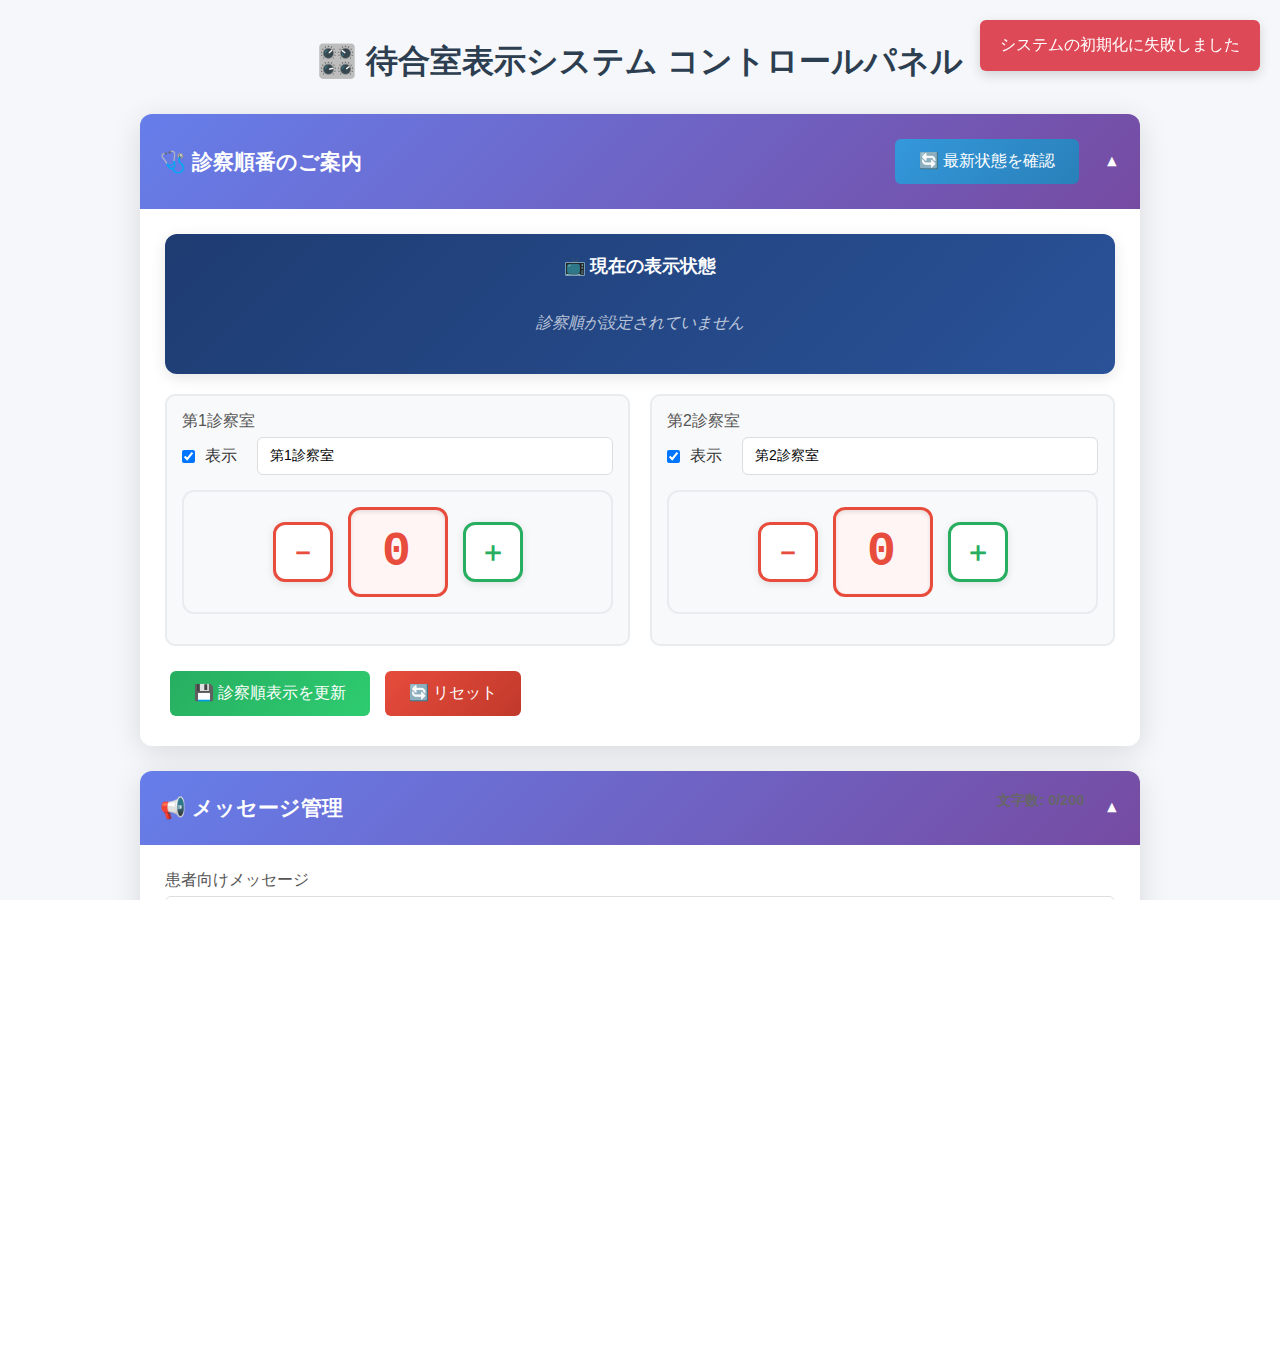
<file: control.html>
<!DOCTYPE html>
<html lang="ja">
<head>
  <meta charset="UTF-8">
  <meta name="viewport" content="width=device-width, initial-scale=1.0">
  <title>待合室システム 操作画面</title>
  <link rel="stylesheet" href="css/style.css">
  <style>
    /* 🔥 新機能専用スタイル - 既存CSSに影響なし */
    .preview-area {
      background: linear-gradient(135deg, #1e3c72 0%, #2a5298 100%);
      border-radius: 12px;
      padding: 20px;
      margin-bottom: 20px;
      color: white;
      box-shadow: 0 4px 15px rgba(0,0,0,0.1);
    }

    .preview-title {
      font-size: 1.1rem;
      font-weight: bold;
      margin-bottom: 15px;
      text-align: center;
      color: #fff;
    }

    .preview-rooms {
      display: grid;
      grid-template-columns: 1fr 1fr;
      gap: 15px;
      justify-items: center;
    }

    .preview-room {
      background: rgba(255, 255, 255, 0.95);
      color: #000;
      padding: 15px;
      border-radius: 10px;
      text-align: center;
      min-width: 120px;
      border: 3px solid #007bff;
    }

    .preview-room-label {
      font-size: 1rem;
      font-weight: bold;
      margin-bottom: 8px;
      color: #007bff;
    }

    .preview-room-number {
      font-size: 2.5rem;
      font-weight: 900;
      color: #ffff00;
      text-shadow: 2px 2px 4px rgba(0,0,0,0.3);
      font-family: 'Arial Black', monospace;
      -webkit-text-stroke: 1px #000;
    }

    .preview-empty {
      text-align: center;
      color: rgba(255, 255, 255, 0.7);
      font-style: italic;
      padding: 20px;
      grid-column: 1 / -1;
    }

    .change-notification {
      background: #ff9800;
      color: white;
      padding: 10px 15px;
      border-radius: 8px;
      margin-bottom: 15px;
      font-weight: bold;
      text-align: center;
      animation: pulse 2s infinite;
      display: none;
    }

    .change-notification.show {
      display: block;
    }

    .btn.changed {
      background: #ff9800 !important;
      animation: pulse 2s infinite;
    }

    .room-edit-wrapper {
      display: grid;
      grid-template-columns: 1fr 1fr;
      gap: 20px;
      margin-bottom: 20px;
    }

    .room-edit-item {
      background: #f8f9fa;
      border: 2px solid #e9ecef;
      border-radius: 10px;
      padding: 15px;
      transition: border-color 0.3s ease;
    }

    .room-edit-item.changed {
      border-color: #ff9800;
      background: #fff8f0;
    }

    @media (max-width: 768px) {
      .room-edit-wrapper {
        grid-template-columns: 1fr;
      }
      .preview-rooms {
        grid-template-columns: 1fr;
      }
    }
  </style>
</head>
<body class="control-screen">
  <h1>🎛️ 待合室表示システム コントロールパネル</h1>
  
  <!-- 診察順管理カード（重要なので初期状態で開く） -->
  <details class="card" open>
    <summary class="card-header">
      🩺 診察順番のご案内
      <div class="accordion-actions">
        <button class="btn btn-info" onclick="refreshStatus()">🔄 最新状態を確認</button>
        <span class="accordion-icon">▼</span>
      </div>
    </summary>
    <div class="card-content">
      
      <!-- 🔥 新機能: プレビューエリア -->
      <div class="preview-area">
        <div class="preview-title">📺 現在の表示状態</div>
        <div id="previewContent" class="preview-rooms">
          <div class="preview-empty">診察順が設定されていません</div>
        </div>
      </div>

      <!-- 🔥 新機能: 変更通知 -->
      <div id="changeNotification" class="change-notification">
        ⚠️ 未更新の変更があります - 更新ボタンを押してください
      </div>

      <!-- 🔥 改良: 編集エリア -->
      <div class="room-edit-wrapper">
        <!-- 第1診察室 -->
        <div class="room-edit-item" id="room1Edit">
          <div class="form-group">
            <label>第1診察室</label>
            <div style="display: flex; gap: 10px; align-items: center; margin-bottom: 15px;">
              <input type="checkbox" id="room1Visible" style="width: auto;" onchange="detectChanges()">
              <span style="margin-right: 10px;">表示</span>
              <input id="room1Label" 
                     type="text" 
                     placeholder="ラベル" 
                     style="flex: 1;" 
                     value="第1診察室" 
                     onchange="detectChanges()"
                     list="labelHistory1">
              <datalist id="labelHistory1">
                <!-- JavaScriptで動的に候補を追加 -->
              </datalist>
            </div>
            
            <!-- 既存の数字操作UI -->
            <div class="number-control">
              <button class="number-btn number-btn-minus" onclick="changeNumber('room1', -1)">－</button>
              <div class="number-display" id="room1Display">0</div>
              <button class="number-btn number-btn-plus" onclick="changeNumber('room1', +1)">＋</button>
            </div>
            <input id="room1Number" type="hidden" value="0">
          </div>
        </div>
        
        <!-- 第2診察室 -->
        <div class="room-edit-item" id="room2Edit">
          <div class="form-group">
            <label>第2診察室</label>
            <div style="display: flex; gap: 10px; align-items: center; margin-bottom: 15px;">
              <input type="checkbox" id="room2Visible" style="width: auto;" onchange="detectChanges()">
              <span style="margin-right: 10px;">表示</span>
              <input id="room2Label" 
                     type="text" 
                     placeholder="ラベル" 
                     style="flex: 1;" 
                     value="第2診察室" 
                     onchange="detectChanges()"
                     list="labelHistory2">
              <datalist id="labelHistory2">
                <!-- JavaScriptで動的に候補を追加 -->
              </datalist>
            </div>
            
            <!-- 既存の数字操作UI -->
            <div class="number-control">
              <button class="number-btn number-btn-minus" onclick="changeNumber('room2', -1)">－</button>
              <div class="number-display" id="room2Display">0</div>
              <button class="number-btn number-btn-plus" onclick="changeNumber('room2', +1)">＋</button>
            </div>
            <input id="room2Number" type="hidden" value="0">
          </div>
        </div>
      </div>

      <button class="btn btn-success" id="saveButton" onclick="saveStatus()">💾 診察順表示を更新</button>
      <button class="btn btn-danger" onclick="resetStatus()">🔄 リセット</button>
    </div>
  </details>

  <!-- メッセージ管理カード（重要なので初期状態で開く） -->
  <details class="card" open>
    <summary class="card-header">
      📢 メッセージ管理
      <div class="accordion-actions">
        <div class="stats" id="messageStats">文字数: 0/200</div>
        <span class="accordion-icon">▼</span>
      </div>
    </summary>
    <div class="card-content">
      <div class="form-group">
        <label>患者向けメッセージ</label>
        <textarea id="messageText" rows="4" placeholder="患者様向けのお知らせメッセージを入力してください。&#10;改行も可能です。" maxlength="200"></textarea>
        <div style="display: flex; gap: 20px; margin-top: 10px; align-items: center;">
          <label style="display: flex; align-items: center; gap: 5px;">
            <input type="checkbox" id="showMessage">
            メッセージを表示する
          </label>
        </div>
      </div>
      <button class="btn btn-success" onclick="saveMessage()">💾 メッセージを更新</button>
      <button class="btn btn-danger" onclick="clearMessage()">🗑️ メッセージを消去</button>
    </div>
  </details>

  <!-- プレイリスト・コンテンツ管理カード -->
  <details class="card">
    <summary class="card-header">
      🎵 プレイリスト・コンテンツ管理
      <div class="accordion-actions">
        <button class="btn btn-info" onclick="refreshPlaylist()">🔄 更新</button>
        <span class="accordion-icon">▼</span>
      </div>
    </summary>
    <div class="card-content">
      <!-- コンテンツ表示設定 -->
      <div class="form-group" style="background: #f8f9fa; padding: 15px; border-radius: 8px; margin-bottom: 20px;">
        <h4 style="margin: 0 0 15px 0; color: #495057;">🎯 表示設定</h4>
        
        <div style="display: grid; grid-template-columns: 1fr 1fr 1fr; gap: 15px; margin-bottom: 15px;">
          <div>
            <label>待ち時間（秒）</label>
            <input id="waitTime" type="number" min="5" max="120" value="20" style="width: 100%;">
            <small style="color: #666;">次まで</small>
          </div>
          <div>
            <label>表示時間（秒）</label>
            <input id="displayTime" type="number" min="3" max="60" value="8" style="width: 100%;">
            <small style="color: #666;">1つあたり</small>
          </div>
          <div style="display: flex; align-items: center; justify-content: center;">
            <label style="display: flex; align-items: center; gap: 8px; font-weight: 500;">
              <input type="checkbox" id="showTips" style="width: auto; transform: scale(1.3);">
              コンテンツ表示ON
            </label>
          </div>
        </div>
        
        <button class="btn btn-success btn-sm" onclick="saveSettings()">💾 表示設定を保存</button>
      </div>

      <!-- プレイリスト設定 -->
      <div class="form-group">
        <label>プレイリスト設定</label>
        <input id="playlistString" type="text" placeholder="例: A, B, A, C または mental_tips, health_tips">
        <small style="color: #666;">ファイル名または短縮形（A, B, C...）で順序を指定。カンマ区切りで入力してください。</small>
      </div>
      
      <!-- プレイリストプレビュー -->
      <div id="playlistPreview" class="playlist-preview">
        <strong>プレイリストプレビュー:</strong>
        <div id="playlistItems" class="playlist-items">
          プレイリストを入力してください
        </div>
      </div>
      
      <!-- クイック設定 -->
      <div class="quick-settings">
        <label>クイック設定:</label>
        <button class="btn btn-sm" onclick="setQuickPlaylist('A')">A のみ</button>
        <button class="btn btn-sm" onclick="setQuickPlaylist('A, B, A, B')">A-B 交互</button>
        <button class="btn btn-sm" onclick="setQuickPlaylist('A, A, A, B')">A多め-B少し</button>
        <button class="btn btn-sm" onclick="setQuickPlaylist('A, B, C')">全ファイル順番</button>
      </div>
      
      <!-- 利用可能ファイル一覧 -->
      <div class="available-files" style="margin-top: 15px;">
        <strong>利用可能なファイル:</strong>
        <div id="availableFiles" style="font-size: 0.9rem; color: #666;">
          読み込み中...
        </div>
      </div>
      
      <button class="btn btn-success" onclick="savePlaylist()">💾 プレイリストを保存</button>
    </div>
  </details>

  <!-- JavaScript読み込み -->
  <script src="js/common.js"></script>
  <script src="js/text_utils.js"></script>
  <script src="js/control.js"></script>
</body>
</html>
</file>
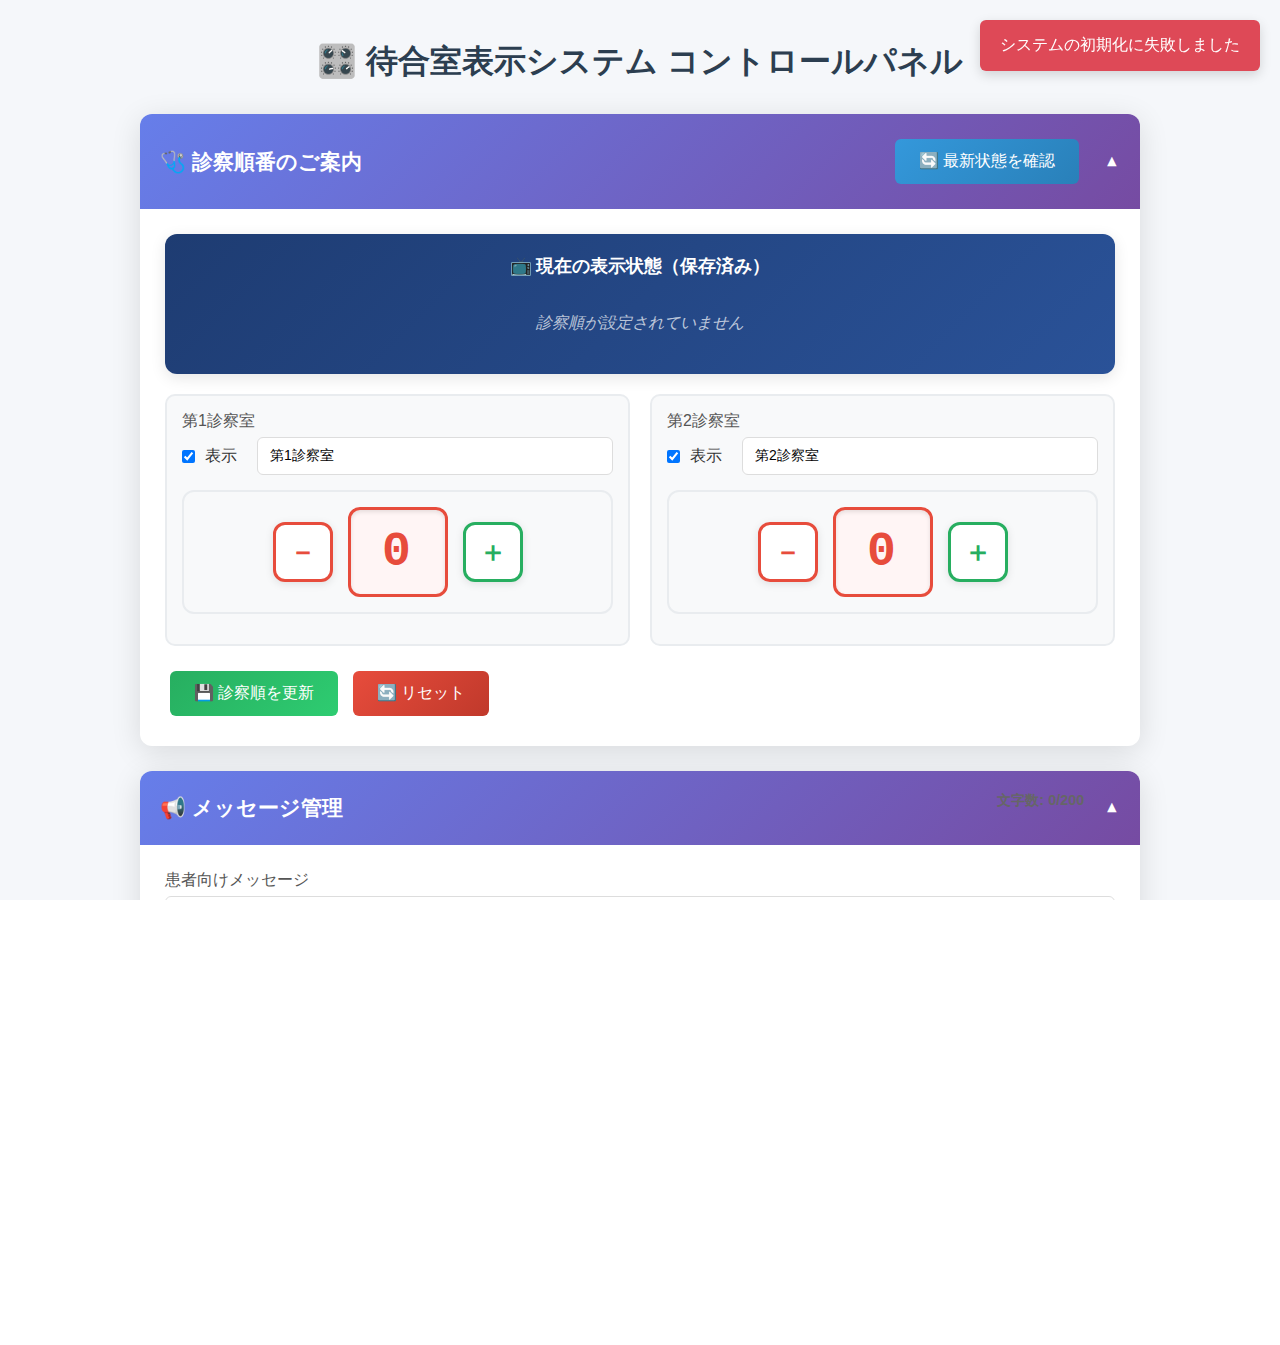
<file: control_html_minimal.html>
<!DOCTYPE html>
<html lang="ja">
<head>
  <meta charset="UTF-8">
  <meta name="viewport" content="width=device-width, initial-scale=1.0">
  <title>待合室システム 操作画面</title>
  <link rel="stylesheet" href="css/style.css">
  <style>
    /* 🔥 新機能専用スタイル - 既存CSSに影響なし */
    .preview-area {
      background: linear-gradient(135deg, #1e3c72 0%, #2a5298 100%);
      border-radius: 12px;
      padding: 20px;
      margin-bottom: 20px;
      color: white;
      box-shadow: 0 4px 15px rgba(0,0,0,0.1);
    }

    .preview-title {
      font-size: 1.1rem;
      font-weight: bold;
      margin-bottom: 15px;
      text-align: center;
      color: #fff;
    }

    .preview-rooms {
      display: grid;
      grid-template-columns: 1fr 1fr;
      gap: 15px;
      justify-items: center;
    }

    .preview-room {
      background: rgba(255, 255, 255, 0.95);
      color: #000;
      padding: 15px;
      border-radius: 10px;
      text-align: center;
      min-width: 120px;
      border: 3px solid #007bff;
    }

    .preview-room-label {
      font-size: 1rem;
      font-weight: bold;
      margin-bottom: 8px;
      color: #007bff;
    }

    .preview-room-number {
      font-size: 2.5rem;
      font-weight: 900;
      color: #ffff00;
      text-shadow: 2px 2px 4px rgba(0,0,0,0.3);
      font-family: 'Arial Black', monospace;
      -webkit-text-stroke: 1px #000;
    }

    .preview-empty {
      text-align: center;
      color: rgba(255, 255, 255, 0.7);
      font-style: italic;
      padding: 20px;
      grid-column: 1 / -1;
    }

    .change-notification {
      background: #ff9800;
      color: white;
      padding: 10px 15px;
      border-radius: 8px;
      margin-bottom: 15px;
      font-weight: bold;
      text-align: center;
      animation: pulse 2s infinite;
      display: none;
    }

    .change-notification.show {
      display: block;
    }

    .btn.changed {
      background: #ff9800 !important;
      animation: pulse 2s infinite;
    }

    .room-edit-wrapper {
      display: grid;
      grid-template-columns: 1fr 1fr;
      gap: 20px;
      margin-bottom: 20px;
    }

    .room-edit-item {
      background: #f8f9fa;
      border: 2px solid #e9ecef;
      border-radius: 10px;
      padding: 15px;
      transition: border-color 0.3s ease;
    }

    .room-edit-item.changed {
      border-color: #ff9800;
      background: #fff8f0;
    }

    @media (max-width: 768px) {
      .room-edit-wrapper {
        grid-template-columns: 1fr;
      }
      .preview-rooms {
        grid-template-columns: 1fr;
      }
    }
  </style>
</head>
<body class="control-screen">
  <h1>🎛️ 待合室表示システム コントロールパネル</h1>
  
  <!-- 診察順管理カード（重要なので初期状態で開く） -->
  <details class="card" open>
    <summary class="card-header">
      🩺 診察順番のご案内
      <div class="accordion-actions">
        <button class="btn btn-info" onclick="refreshStatus()">🔄 最新状態を確認</button>
        <span class="accordion-icon">▼</span>
      </div>
    </summary>
    <div class="card-content">
      
      <!-- 🔥 新機能: プレビューエリア -->
      <div class="preview-area">
        <div class="preview-title">📺 現在の表示状態（保存済み）</div>
        <div id="previewContent" class="preview-rooms">
          <div class="preview-empty">診察順が設定されていません</div>
        </div>
      </div>

      <!-- 🔥 新機能: 変更通知 -->
      <div id="changeNotification" class="change-notification">
        ⚠️ 未保存の変更があります - 保存ボタンを押してください
      </div>

      <!-- 🔥 改良: 編集エリア -->
      <div class="room-edit-wrapper">
        <!-- 第1診察室 -->
        <div class="room-edit-item" id="room1Edit">
          <div class="form-group">
            <label>第1診察室</label>
            <div style="display: flex; gap: 10px; align-items: center; margin-bottom: 15px;">
              <input type="checkbox" id="room1Visible" style="width: auto;" onchange="detectChanges()">
              <span style="margin-right: 10px;">表示</span>
              <input id="room1Label" type="text" placeholder="ラベル" style="flex: 1;" value="第1診察室" onchange="detectChanges()">
            </div>
            
            <!-- 既存の数字操作UI -->
            <div class="number-control">
              <button class="number-btn number-btn-minus" onclick="changeNumber('room1', -1)">－</button>
              <div class="number-display" id="room1Display">0</div>
              <button class="number-btn number-btn-plus" onclick="changeNumber('room1', +1)">＋</button>
            </div>
            <input id="room1Number" type="hidden" value="0">
          </div>
        </div>
        
        <!-- 第2診察室 -->
        <div class="room-edit-item" id="room2Edit">
          <div class="form-group">
            <label>第2診察室</label>
            <div style="display: flex; gap: 10px; align-items: center; margin-bottom: 15px;">
              <input type="checkbox" id="room2Visible" style="width: auto;" onchange="detectChanges()">
              <span style="margin-right: 10px;">表示</span>
              <input id="room2Label" type="text" placeholder="ラベル" style="flex: 1;" value="第2診察室" onchange="detectChanges()">
            </div>
            
            <!-- 既存の数字操作UI -->
            <div class="number-control">
              <button class="number-btn number-btn-minus" onclick="changeNumber('room2', -1)">－</button>
              <div class="number-display" id="room2Display">0</div>
              <button class="number-btn number-btn-plus" onclick="changeNumber('room2', +1)">＋</button>
            </div>
            <input id="room2Number" type="hidden" value="0">
          </div>
        </div>
      </div>

      <button class="btn btn-success" id="saveButton" onclick="saveStatus()">💾 診察順を更新</button>
      <button class="btn btn-danger" onclick="resetStatus()">🔄 リセット</button>
    </div>
  </details>

  <!-- メッセージ管理カード（重要なので初期状態で開く） -->
  <details class="card" open>
    <summary class="card-header">
      📢 メッセージ管理
      <div class="accordion-actions">
        <div class="stats" id="messageStats">文字数: 0/200</div>
        <span class="accordion-icon">▼</span>
      </div>
    </summary>
    <div class="card-content">
      <div class="form-group">
        <label>患者向けメッセージ</label>
        <textarea id="messageText" rows="4" placeholder="患者様向けのお知らせメッセージを入力してください。&#10;改行も可能です。" maxlength="200"></textarea>
        <div style="display: flex; gap: 20px; margin-top: 10px; align-items: center;">
          <label style="display: flex; align-items: center; gap: 5px;">
            <input type="checkbox" id="showMessage">
            メッセージを表示する
          </label>
        </div>
      </div>
      <button class="btn btn-success" onclick="saveMessage()">💾 メッセージを更新</button>
      <button class="btn btn-danger" onclick="clearMessage()">🗑️ メッセージを消去</button>
    </div>
  </details>

  <!-- プレイリスト・コンテンツ管理カード -->
  <details class="card">
    <summary class="card-header">
      🎵 プレイリスト・コンテンツ管理
      <div class="accordion-actions">
        <button class="btn btn-info" onclick="refreshPlaylist()">🔄 更新</button>
        <span class="accordion-icon">▼</span>
      </div>
    </summary>
    <div class="card-content">
      <!-- コンテンツ表示設定 -->
      <div class="form-group" style="background: #f8f9fa; padding: 15px; border-radius: 8px; margin-bottom: 20px;">
        <h4 style="margin: 0 0 15px 0; color: #495057;">🎯 表示設定</h4>
        
        <div style="display: grid; grid-template-columns: 1fr 1fr 1fr; gap: 15px; margin-bottom: 15px;">
          <div>
            <label>待ち時間（秒）</label>
            <input id="waitTime" type="number" min="5" max="120" value="20" style="width: 100%;">
            <small style="color: #666;">次まで</small>
          </div>
          <div>
            <label>表示時間（秒）</label>
            <input id="displayTime" type="number" min="3" max="60" value="8" style="width: 100%;">
            <small style="color: #666;">1つあたり</small>
          </div>
          <div style="display: flex; align-items: center; justify-content: center;">
            <label style="display: flex; align-items: center; gap: 8px; font-weight: 500;">
              <input type="checkbox" id="showTips" style="width: auto; transform: scale(1.3);">
              コンテンツ表示ON
            </label>
          </div>
        </div>
        
        <button class="btn btn-success btn-sm" onclick="saveSettings()">💾 表示設定を保存</button>
      </div>

      <!-- プレイリスト設定 -->
      <div class="form-group">
        <label>プレイリスト設定</label>
        <input id="playlistString" type="text" placeholder="例: A, B, A, C または mental_tips, health_tips">
        <small style="color: #666;">ファイル名または短縮形（A, B, C...）で順序を指定。カンマ区切りで入力してください。</small>
      </div>
      
      <!-- プレイリストプレビュー -->
      <div id="playlistPreview" class="playlist-preview">
        <strong>プレイリストプレビュー:</strong>
        <div id="playlistItems" class="playlist-items">
          プレイリストを入力してください
        </div>
      </div>
      
      <!-- クイック設定 -->
      <div class="quick-settings">
        <label>クイック設定:</label>
        <button class="btn btn-sm" onclick="setQuickPlaylist('A')">A のみ</button>
        <button class="btn btn-sm" onclick="setQuickPlaylist('A, B, A, B')">A-B 交互</button>
        <button class="btn btn-sm" onclick="setQuickPlaylist('A, A, A, B')">A多め-B少し</button>
        <button class="btn btn-sm" onclick="setQuickPlaylist('A, B, C')">全ファイル順番</button>
      </div>
      
      <!-- 利用可能ファイル一覧 -->
      <div class="available-files" style="margin-top: 15px;">
        <strong>利用可能なファイル:</strong>
        <div id="availableFiles" style="font-size: 0.9rem; color: #666;">
          読み込み中...
        </div>
      </div>
      
      <button class="btn btn-success" onclick="savePlaylist()">💾 プレイリストを保存</button>
    </div>
  </details>

  <!-- JavaScript読み込み -->
  <script src="js/common.js"></script>
  <script src="js/text_utils.js"></script>
  <script src="js/control.js"></script>
</body>
</html>
</file>
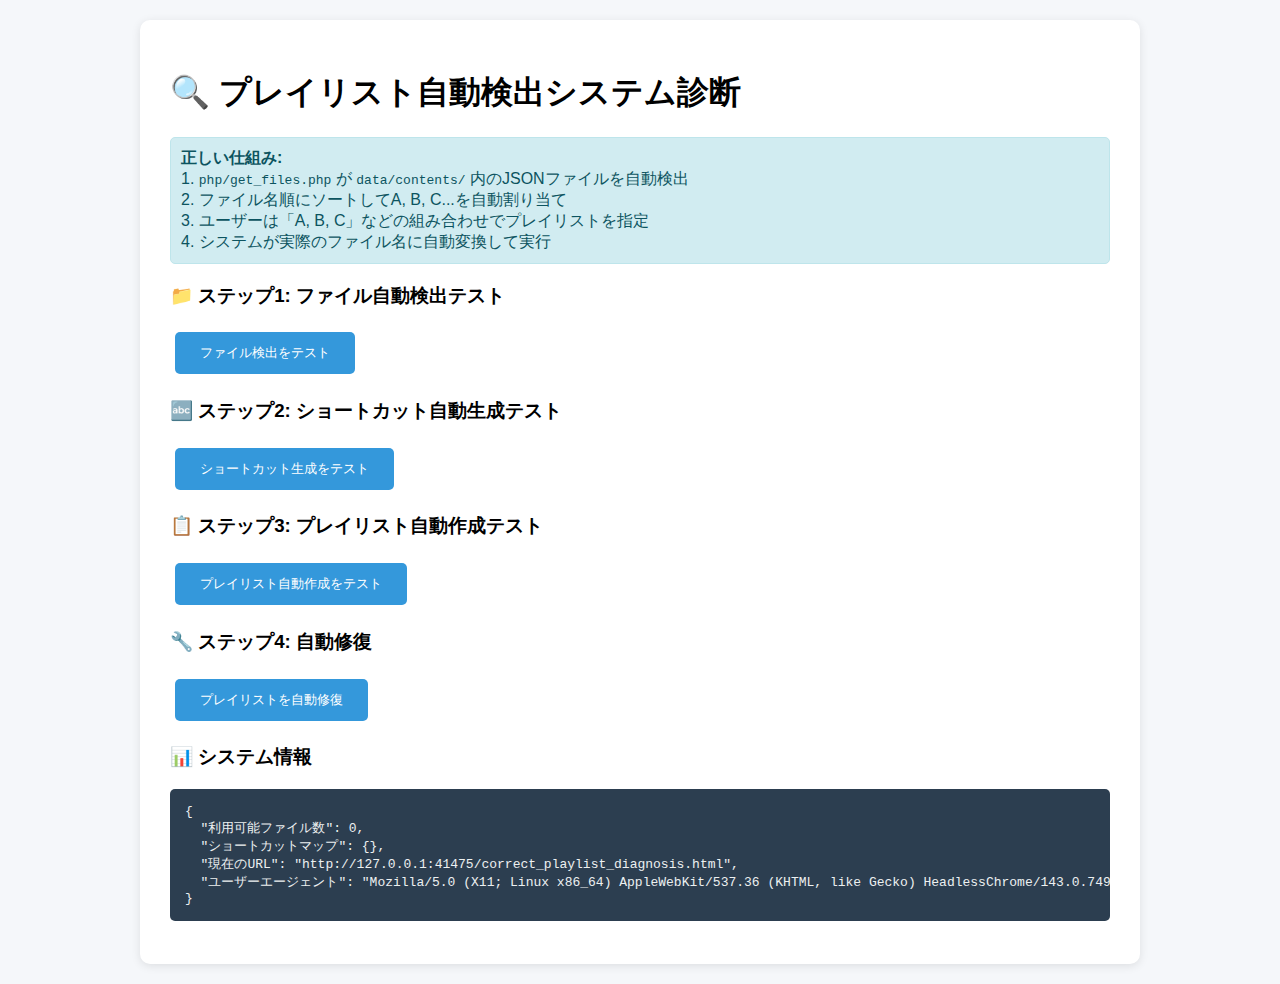
<file: correct_playlist_diagnosis.html>
<!DOCTYPE html>
<html lang="ja">
<head>
    <meta charset="UTF-8">
    <meta name="viewport" content="width=device-width, initial-scale=1.0">
    <title>🔍 プレイリスト自動検出診断</title>
    <style>
        body { font-family: sans-serif; max-width: 1000px; margin: 0 auto; padding: 20px; background: #f5f7fa; }
        .container { background: white; padding: 30px; border-radius: 10px; box-shadow: 0 2px 10px rgba(0,0,0,0.1); }
        .success { background: #d4edda; color: #155724; border: 1px solid #c3e6cb; padding: 10px; border-radius: 5px; margin: 5px 0; }
        .error { background: #f8d7da; color: #721c24; border: 1px solid #f5c6cb; padding: 10px; border-radius: 5px; margin: 5px 0; }
        .warning { background: #fff3cd; color: #856404; border: 1px solid #ffeaa7; padding: 10px; border-radius: 5px; margin: 5px 0; }
        .info { background: #d1ecf1; color: #0c5460; border: 1px solid #bee5eb; padding: 10px; border-radius: 5px; margin: 5px 0; }
        button { background: #3498db; color: white; border: none; padding: 12px 25px; border-radius: 5px; cursor: pointer; margin: 5px; }
        table { width: 100%; border-collapse: collapse; margin: 10px 0; }
        th, td { padding: 10px; border: 1px solid #ddd; text-align: left; }
        th { background: #3498db; color: white; }
        pre { background: #2c3e50; color: #ecf0f1; padding: 15px; border-radius: 5px; overflow-x: auto; }
    </style>
</head>
<body>
    <div class="container">
        <h1>🔍 プレイリスト自動検出システム診断</h1>
        
        <div class="info">
            <strong>正しい仕組み:</strong><br>
            1. <code>php/get_files.php</code> が <code>data/contents/</code> 内のJSONファイルを自動検出<br>
            2. ファイル名順にソートしてA, B, C...を自動割り当て<br>
            3. ユーザーは「A, B, C」などの組み合わせでプレイリストを指定<br>
            4. システムが実際のファイル名に自動変換して実行
        </div>

        <h3>📁 ステップ1: ファイル自動検出テスト</h3>
        <div id="fileDetectionResult"></div>
        <button onclick="testFileDetection()">ファイル検出をテスト</button>

        <h3>🔤 ステップ2: ショートカット自動生成テスト</h3>
        <div id="shortcutResult"></div>
        <button onclick="testShortcutGeneration()">ショートカット生成をテスト</button>

        <h3>📋 ステップ3: プレイリスト自動作成テスト</h3>
        <div id="playlistCreationResult"></div>
        <button onclick="testPlaylistCreation()">プレイリスト自動作成をテスト</button>

        <h3>🔧 ステップ4: 自動修復</h3>
        <div id="autoFixResult"></div>
        <button onclick="autoFixPlaylist()">プレイリストを自動修復</button>

        <h3>📊 システム情報</h3>
        <div id="systemInfo">
            <pre id="debugInfo">診断を実行してください...</pre>
        </div>
    </div>

    <script>
        let availableFiles = [];
        let shortcutMap = {};

        // ファイル検出テスト
        async function testFileDetection() {
            const resultDiv = document.getElementById('fileDetectionResult');
            resultDiv.innerHTML = '<div class="info">ファイル検出中...</div>';

            try {
                const response = await fetch('php/get_files.php', { cache: 'no-cache' });
                
                if (!response.ok) {
                    throw new Error(`HTTP ${response.status}: ${response.statusText}`);
                }

                const data = await response.json();
                availableFiles = data.files || [];

                let result = `<div class="success">✅ ファイル検出API成功</div>`;
                result += `<div class="info">📁 検出されたファイル数: ${availableFiles.length}</div>`;

                if (availableFiles.length > 0) {
                    result += `<table><tr><th>ファイル名</th><th>表示名</th><th>項目数</th><th>サイズ</th></tr>`;
                    availableFiles.forEach(file => {
                        result += `<tr>
                            <td>${file.filename}</td>
                            <td>${file.displayName}</td>
                            <td>${file.contentCount}</td>
                            <td>${file.size} bytes</td>
                        </tr>`;
                    });
                    result += `</table>`;
                } else {
                    result += `<div class="error">❌ data/contents/ 内にJSONファイルが見つかりません</div>`;
                    result += `<div class="warning">💡 以下のファイルが存在するか確認してください:<br>
                        - mental-tips-activity.json<br>
                        - mental-tips-mindset.json<br>
                        - mental-tips-morning.json<br>
                        - mental-tips-rest.json<br>
                        - mental-tips-wellness.json</div>`;
                }

                resultDiv.innerHTML = result;

            } catch (error) {
                resultDiv.innerHTML = `<div class="error">❌ ファイル検出失敗: ${error.message}</div>
                    <div class="warning">💡 考えられる原因:<br>
                    - php/get_files.php が存在しない<br>
                    - PHPファイルの実行権限がない<br>
                    - data/contents/ ディレクトリが存在しない</div>`;
            }
        }

        // ショートカット生成テスト
        function testShortcutGeneration() {
            const resultDiv = document.getElementById('shortcutResult');

            if (availableFiles.length === 0) {
                resultDiv.innerHTML = `<div class="error">❌ 先にファイル検出テストを実行してください</div>`;
                return;
            }

            // ファイル名でソート
            const sortedFiles = [...availableFiles].sort((a, b) => a.filename.localeCompare(b.filename));
            
            // ショートカットマップ生成
            shortcutMap = {};
            let result = `<div class="success">✅ ショートカット自動生成成功</div>`;
            result += `<table><tr><th>ショートカット</th><th>ファイル名</th><th>表示名</th></tr>`;

            sortedFiles.forEach((file, index) => {
                const letter = String.fromCharCode(65 + index); // A, B, C...
                shortcutMap[letter] = file.filename;
                result += `<tr>
                    <td><strong>${letter}</strong></td>
                    <td>${file.filename}</td>
                    <td>${file.displayName}</td>
                </tr>`;
            });

            result += `</table>`;
            result += `<div class="info">💡 プレイリスト例: "${Object.keys(shortcutMap).join(', ')}"</div>`;

            resultDiv.innerHTML = result;
        }

        // プレイリスト作成テスト
        async function testPlaylistCreation() {
            const resultDiv = document.getElementById('playlistCreationResult');

            if (Object.keys(shortcutMap).length === 0) {
                resultDiv.innerHTML = `<div class="error">❌ 先にショートカット生成テストを実行してください</div>`;
                return;
            }

            resultDiv.innerHTML = '<div class="info">プレイリスト作成中...</div>';

            try {
                // 全ファイルを使ったプレイリスト文字列を生成
                const playlistString = Object.keys(shortcutMap).join(', ');
                
                const playlistData = {
                    playlistString: playlistString
                };

                const response = await fetch('php/save_playlist.php', {
                    method: 'POST',
                    headers: { 'Content-Type': 'application/json' },
                    body: JSON.stringify(playlistData)
                });

                if (response.ok) {
                    const result = await response.json();
                    let output = `<div class="success">✅ プレイリスト作成成功</div>`;
                    output += `<div class="info">📋 プレイリスト文字列: "${playlistString}"</div>`;
                    output += `<div class="info">📁 ファイル数: ${result.data.totalFiles}</div>`;
                    output += `<div class="info">📄 総項目数: ${result.data.totalItems}</div>`;
                    
                    resultDiv.innerHTML = output;
                } else {
                    const errorData = await response.json();
                    resultDiv.innerHTML = `<div class="error">❌ プレイリスト作成失敗: ${errorData.message}</div>`;
                }

            } catch (error) {
                resultDiv.innerHTML = `<div class="error">❌ プレイリスト作成エラー: ${error.message}</div>`;
            }
        }

        // 自動修復
        async function autoFixPlaylist() {
            const resultDiv = document.getElementById('autoFixResult');
            resultDiv.innerHTML = '<div class="info">自動修復中...</div>';

            let results = [];

            try {
                // 1. ファイル検出
                const filesResponse = await fetch('php/get_files.php');
                if (!filesResponse.ok) {
                    throw new Error('ファイル検出APIが利用できません');
                }

                const filesData = await filesResponse.json();
                const files = filesData.files || [];

                if (files.length === 0) {
                    throw new Error('data/contents/ 内にJSONファイルが見つかりません');
                }

                results.push(`✅ ${files.length}個のファイルを検出`);

                // 2. プレイリスト作成
                const sortedFiles = files.sort((a, b) => a.filename.localeCompare(b.filename));
                const playlistString = sortedFiles.map((_, index) => String.fromCharCode(65 + index)).join(', ');

                const playlistResponse = await fetch('php/save_playlist.php', {
                    method: 'POST',
                    headers: { 'Content-Type': 'application/json' },
                    body: JSON.stringify({ playlistString })
                });

                if (playlistResponse.ok) {
                    results.push(`✅ プレイリスト "${playlistString}" を作成`);
                } else {
                    throw new Error('プレイリスト作成に失敗');
                }

                // 3. 設定確認・修正
                const settingsResponse = await fetch('php/save_settings.php', {
                    method: 'POST',
                    headers: { 'Content-Type': 'application/json' },
                    body: JSON.stringify({
                        interval: 20,
                        duration: 8,
                        showTips: true
                    })
                });

                if (settingsResponse.ok) {
                    results.push(`✅ 設定を修正（showTips: true）`);
                } else {
                    results.push(`⚠️ 設定修正に失敗`);
                }

                let output = '<div class="success">🎉 自動修復完了</div>';
                results.forEach(result => {
                    output += `<div class="info">${result}</div>`;
                });
                output += '<div class="warning">🔄 待合室画面をリロードして確認してください</div>';

                resultDiv.innerHTML = output;

            } catch (error) {
                resultDiv.innerHTML = `<div class="error">❌ 自動修復失敗: ${error.message}</div>`;
            }
        }

        // デバッグ情報更新
        function updateDebugInfo() {
            const debugInfo = document.getElementById('debugInfo');
            const info = {
                '利用可能ファイル数': availableFiles.length,
                'ショートカットマップ': shortcutMap,
                '現在のURL': window.location.href,
                'ユーザーエージェント': navigator.userAgent
            };
            debugInfo.textContent = JSON.stringify(info, null, 2);
        }

        // 定期的にデバッグ情報を更新
        setInterval(updateDebugInfo, 2000);
        updateDebugInfo();
    </script>
</body>
</html>
</file>
<file: css/style.css>
/* ─────────────────────────────────────────────────
   待合室表示システム CSS
   プレイリスト管理・改行対応・40型モニタ最適化
───────────────────────────────────────────────── */

/* リセット */
* {
  margin: 0;
  padding: 0;
  box-sizing: border-box;
}

/* 40型モニタ(1920x1080)最適化 変数 */
:root {
  /* 文字サイズ（3-5m視聴距離対応） */
  --title-size: 4.5rem;      /* 72px - メインタイトル */
  --content-size: 2.8rem;    /* 45px - 本文 */
  --category-size: 3.0rem;   /* 48px - カテゴリ */
  --status-number: 11.0rem;   /* 診察順番号（拡大） */
  --status-label: 2.75rem;   /* 44px - 診察順ラベル */
  --message-size: 2.2rem;    /* 35px - メッセージ */
  
  /* カラーパレット（高コントラスト） */
  --bg-primary: linear-gradient(135deg, #1e3c72 0%, #2a5298 100%);
  --text-primary: #ffffff;
  --text-highlight: #ffff00;  /* 蛍光イエロー */
  --card-bg: rgba(0, 0, 0, 0.4);
  --status-bg: rgba(255, 255, 255, 0.95);
  --status-text: #000000;
  --message-bg: rgba(255, 193, 7, 0.9);
  --message-text: #000000;
  --shadow-strong: 0 8px 25px rgba(0,0,0,0.3);
  
  /* アニメーション */
  --transition-smooth: all 0.8s ease;
  --transition-fast: all 0.3s ease;
}

/* HTML, BODY */
html, body {
  width: 100%;
  height: 100%;
  overflow: hidden;
  font-family: 'Yu Gothic UI', 'Meiryo', 'Hiragino Sans', sans-serif;
  background: var(--bg-primary);
  color: var(--text-primary);
  cursor: none; /* 待合室ではカーソル非表示 */
}

/* 背景動画 */
#bg-video {
  position: fixed;
  top: 0; left: 0;
  width: 100%; height: 100%;
  object-fit: cover;
  z-index: -2;
}

/* 背景グラデーション */
.bg-gradient {
  position: fixed;
  top: 0; left: 0;
  width: 100%; height: 100%;
  background: 
    radial-gradient(circle at 20% 80%, rgba(120, 119, 198, 0.3) 0%, transparent 50%),
    radial-gradient(circle at 80% 20%, rgba(255, 119, 198, 0.3) 0%, transparent 50%),
    var(--bg-primary);
  z-index: -1;
  transition: opacity 1s ease;
}

/* 🔥 動画読み込み時はグラデーションを透明化 */
.bg-gradient.video-loaded {
  opacity: 0;
}

/* 🔥 動画がない場合の通常表示 */
.bg-gradient.no-video {
  opacity: 1;
}

/* ━━━━━━━━━━━━━━━━━━━━━━━━━━━━━━━━━━━━━━━━━━━━━━━━━━━
   改善されたレイアウト（動的幅対応）
━━━━━━━━━━━━━━━━━━━━━━━━━━━━━━━━━━━━━━━━━━━━━━━━━━━ */

.display-container {
  width: 100vw;
  height: 100vh;
  display: grid;
  grid-template-areas: 
    "category . . status"
    "content content content status"
    "content content content status"
    "message message . status";
  /* 改善: より柔軟なグリッド設定 */
  grid-template-columns: minmax(300px, 1fr) 1fr 1fr 460px;
  grid-template-rows: 120px 1fr 1fr 150px;
  gap: 20px;
  padding: 30px;
}

/* ━━━━━━━━━━━━━━━━━━━━━━━━━━━━━━━━━━━━━━━━━━━━━━━━━━━
   カテゴリタイトル（動的幅対応・改行対応）
━━━━━━━━━━━━━━━━━━━━━━━━━━━━━━━━━━━━━━━━━━━━━━━━━━━ */

.category-title {
  grid-area: category;
  display: flex;
  align-items: center;
  font-size: var(--category-size);
  font-weight: 300;
  color: var(--text-primary);
  background: var(--card-bg);
  border-radius: 15px;
  padding: 0 25px;
  backdrop-filter: blur(10px);
  text-shadow: 2px 2px 4px rgba(0,0,0,0.3);
  transition: var(--transition-smooth);
  
  /* 改善: 改行と幅の制御 */
  white-space: nowrap;           /* デフォルトは改行させない */
  overflow: hidden;              /* はみ出し部分を隠す */
  text-overflow: ellipsis;       /* はみ出し時に...表示 */
  min-width: 300px;              /* 最小幅を確保 */
  max-width: 90vw;               /* 画面幅の90%まで */
  width: fit-content;            /* 内容に合わせて幅調整 */
}

/* 長いタイトル用の改行対応版 */
.category-title.multi-line {
  white-space: pre-wrap;         /* 改行を有効化 */
  line-height: 1.2;
  text-overflow: unset;
  height: auto;
  min-height: 80px;
  justify-content: center;       /* 複数行時は中央揃え */
}

/* ━━━━━━━━━━━━━━━━━━━━━━━━━━━━━━━━━━━━━━━━━━━━━━━━━━━
   メインコンテンツ（改行対応・幅制約削除）
━━━━━━━━━━━━━━━━━━━━━━━━━━━━━━━━━━━━━━━━━━━━━━━━━━━ */

.main-content {
  grid-area: content;
  display: flex;
  flex-direction: column;
  justify-content: center;
  align-items: center;
  text-align: center;
  background: var(--card-bg);
  border-radius: 20px;
  padding: 20px;
  backdrop-filter: blur(8px);
  box-shadow: var(--shadow-strong);
  opacity: 0;
  transform: translateY(20px);
  transition: var(--transition-smooth);
}

.main-content.wide-card {
  max-width: clamp(1100px, 72vw, 1500px);
  width: 100%;
  align-items: stretch;
  justify-self: center;
}

.main-content.show {
  opacity: 1;
  transform: translateY(0);
}

.main-content h2 {
  font-size: var(--title-size);
  margin-bottom: 40px;
  line-height: 1.3;
  text-shadow: 2px 2px 4px rgba(0,0,0,0.5);
  font-weight: bold;
  
  /* 改善: 動的幅対応と改行制御 */
  width: 100%;                   /* 親要素いっぱいに広げる */
  max-width: none;               /* 固定最大幅を削除 */
  white-space: pre-wrap;         /* 改行文字を有効化 */
  word-break: break-word;        /* 長い単語を適切に改行 */
  overflow-wrap: break-word;     /* 単語の途中でも改行可能 */
}

.main-content h2.long-title,
.main-content h2.xlong-title {
  line-height: 1.2;
  margin-bottom: 32px;
}

.main-content h2.long-title {
  font-size: clamp(3.4rem, 4.6vw, 4rem);
}

.main-content h2.xlong-title {
  font-size: clamp(3rem, 4.2vw, 3.6rem);
  line-height: 1.15;
  margin-bottom: 26px;
  letter-spacing: -0.01em;
}

.main-content p {
  font-size: var(--content-size);
  line-height: 1.6;
  text-shadow: 1px 1px 2px rgba(0,0,0,0.3);
  font-weight: 300;
  
  /* 改善: 動的幅対応と改行制御 */
  width: 100%;                   /* 親要素いっぱいに広げる */
  max-width: none;               /* 固定最大幅を削除 */
  white-space: pre-wrap;         /* 改行文字を有効化 */
  word-break: break-word;        /* 長い単語を適切に改行 */
  overflow-wrap: break-word;     /* 単語の途中でも改行可能 */
}

.tip-title-button,
.tip-body-button {
  cursor: pointer;
  outline: none;
  transition: var(--transition-fast);
}

.tip-title-button:hover,
.tip-title-button:focus-visible,
.tip-body-button:hover,
.tip-body-button:focus-visible {
  outline: 3px solid rgba(255, 255, 255, 0.6);
  outline-offset: 6px;
}

.tip-title-button:hover,
.tip-title-button:focus-visible {
  text-shadow: 3px 3px 8px rgba(0, 0, 0, 0.6);
}

.tip-body-button:hover,
.tip-body-button:focus-visible {
  text-shadow: 2px 2px 6px rgba(0, 0, 0, 0.5);
}

/* ━━━━━━━━━━━━━━━━━━━━━━━━━━━━━━━━━━━━━━━━━━━━━━━━━━━
   メッセージエリア（改行対応）
━━━━━━━━━━━━━━━━━━━━━━━━━━━━━━━━━━━━━━━━━━━━━━━━━━━ */

.message-area {
  grid-area: message;
  display: flex;
  align-items: center;
  justify-content: center;
  background: var(--message-bg);
  color: var(--message-text);
  border-radius: 15px;
  padding: 20px;
  font-size: var(--message-size);
  font-weight: bold;
  text-align: center;
  box-shadow: var(--shadow-strong);
  opacity: 0;
  transform: translateY(20px);
  transition: var(--transition-smooth);
}

.message-area.show {
  opacity: 1;
  transform: translateY(0);
}

.message-area p {
  margin: 0;
  line-height: 1.4;
  
  /* 改善: 改行対応 */
  white-space: pre-wrap;         /* 改行文字を有効化 */
  word-break: break-word;        /* 長い単語を適切に改行 */
  overflow-wrap: break-word;     /* 単語の途中でも改行可能 */
  width: 100%;                   /* 幅いっぱいに使用 */
}

/* ━━━━━━━━━━━━━━━━━━━━━━━━━━━━━━━━━━━━━━━━━━━━━━━━━━━
   診察順カード（既存維持）
━━━━━━━━━━━━━━━━━━━━━━━━━━━━━━━━━━━━━━━━━━━━━━━━━━━ */

.status-card {
  grid-area: status;
  background: var(--status-bg);
  color: var(--status-text);
  border-radius: 20px;
  padding: 30px;
  text-align: center;
  box-shadow: var(--shadow-strong);
  border: 3px solid #007bff;
}

.status-card h4 {
  font-size: var(--status-label);
  margin-bottom: 25px;
  font-weight: bold;
  color: #007bff;
}

.status-card .room-info {
  margin: 20px 0;
  padding: 15px;
  background: rgba(0, 123, 255, 0.1);
  border-radius: 12px;
  border-left: 5px solid #007bff;
  aspect-ratio: 1 / 1;
  display: flex;
  flex-direction: column;
  justify-content: center;
  align-items: center;
}

.status-card .room-label {
  font-size: var(--status-label);
  margin-bottom: 10px;
  font-weight: bold;
  color: #495057;
  white-space: nowrap;
  letter-spacing: 0.03em;
}

.status-card .room-label.room-label-tight {
  font-size: calc(var(--status-label) * 0.92);
  letter-spacing: -0.01em;
}

.status-card .room-label.room-label-compact {
  font-size: calc(var(--status-label) * 0.86);
  letter-spacing: -0.02em;
}

.status-card .room-number {
  font-size: var(--status-number);
  font-weight: 900;
  color: var(--text-highlight);
  text-shadow: 3px 3px 6px rgba(0,0,0,0.4);
  font-family: 'Arial Black', 'Yu Gothic UI', sans-serif;
  -webkit-text-stroke: 2px #000;
  text-stroke: 2px #000;
}

/* ━━━━━━━━━━━━━━━━━━━━━━━━━━━━━━━━━━━━━━━━━━━━━━━━━━━
   ローディング・エラー状態
━━━━━━━━━━━━━━━━━━━━━━━━━━━━━━━━━━━━━━━━━━━━━━━━━━━ */

.loading {
  opacity: 0.7;
  animation: pulse 2s infinite;
}

@keyframes pulse {
  0%, 100% { opacity: 0.7; }
  50% { opacity: 1; }
}

.error {
  background: rgba(220, 53, 69, 0.9) !important;
  color: white !important;
}

.error h2::before {
  content: "⚠️ ";
}

/* ━━━━━━━━━━━━━━━━━━━━━━━━━━━━━━━━━━━━━━━━━━━━━━━━━━━
   コントロール画面用スタイル
━━━━━━━━━━━━━━━━━━━━━━━━━━━━━━━━━━━━━━━━━━━━━━━━━━━ */

body.control-screen {
  background: #f5f7fa;
  color: #333;
  overflow: auto;
  padding: 20px 20px 60px 20px;
  cursor: auto;
}

body.control-screen h1 {
  text-align: center;
  margin: 20px 0 30px 0;
  font-size: 2rem;
  color: #2c3e50;
}

/* ━━━━━━━━━━━━━━━━━━━━━━━━━━━━━━━━━━━━━━━━━━━━━━━━━━━
   アコーディオン機能（details/summary）
━━━━━━━━━━━━━━━━━━━━━━━━━━━━━━━━━━━━━━━━━━━━━━━━━━━ */

/* detailsをカードとして表示 */
details.card {
  background: #fff;
  border-radius: 12px;
  box-shadow: 0 4px 20px rgba(0,0,0,0.08);
  margin-bottom: 25px;
  overflow: hidden;
  max-width: 1000px;
  margin-left: auto;
  margin-right: auto;
  transition: all 0.3s ease;
}

/* summaryをヘッダーとして表示 */
details.card > summary {
  background: linear-gradient(135deg, #667eea 0%, #764ba2 100%);
  color: white;
  padding: 20px;
  font-size: 1.3rem;
  font-weight: bold;
  cursor: pointer;
  user-select: none;
  list-style: none;
  display: flex;
  justify-content: space-between;
  align-items: center;
  transition: all 0.3s ease;
}

/* WebKit系ブラウザのデフォルト矢印を非表示 */
details.card > summary::-webkit-details-marker {
  display: none;
}

/* summaryのhover効果 */
details.card > summary:hover {
  background: linear-gradient(135deg, #5a6fd8 0%, #6b4190 100%);
}

/* アコーディオンアイコン */
.accordion-icon {
  font-size: 1rem;
  transition: transform 0.3s ease;
  margin-left: 10px;
}

/* 開いた状態でアイコンを回転 */
details.card[open] .accordion-icon {
  transform: rotate(180deg);
}

/* アコーディオンアクション（ボタンなど） */
.accordion-actions {
  display: flex;
  align-items: center;
  gap: 10px;
}

/* 開閉アニメーション */
details.card[open] {
  box-shadow: 0 6px 30px rgba(0,0,0,0.12);
}

/* コンテンツエリアのpadding調整（既存のcard-contentを維持） */
details.card .card-content {
  padding: 25px;
}

/* ━━━━━━━━━━━━━━━━━━━━━━━━━━━━━━━━━━━━━━━━━━━━━━━━━━━
   診察順数字操作UI
━━━━━━━━━━━━━━━━━━━━━━━━━━━━━━━━━━━━━━━━━━━━━━━━━━━ */

/* 数字操作コントロール */
.number-control {
  display: flex;
  align-items: center;
  justify-content: center;
  gap: 15px;
  margin: 15px 0;
  padding: 15px;
  background: #f8f9fa;
  border-radius: 12px;
  border: 2px solid #e9ecef;
}

/* 数字操作ボタン */
.number-btn {
  width: 60px;
  height: 60px;
  font-size: 28px;
  font-weight: bold;
  border: 3px solid #667eea;
  background: white;
  color: #667eea;
  border-radius: 12px;
  cursor: pointer;
  transition: all 0.2s ease;
  display: flex;
  align-items: center;
  justify-content: center;
  box-shadow: 0 2px 8px rgba(0,0,0,0.1);
  user-select: none;
}

/* ボタンhover効果 */
.number-btn:hover {
  background: #667eea;
  color: white;
  transform: translateY(-2px);
  box-shadow: 0 4px 12px rgba(102, 126, 234, 0.3);
}

/* ボタンactive効果 */
.number-btn:active {
  transform: translateY(0);
  box-shadow: 0 2px 4px rgba(0,0,0,0.1);
}

/* マイナスボタン */
.number-btn-minus {
  border-color: #e74c3c;
  color: #e74c3c;
}

.number-btn-minus:hover {
  background: #e74c3c;
  color: white;
  box-shadow: 0 4px 12px rgba(231, 76, 60, 0.3);
}

/* プラスボタン */
.number-btn-plus {
  border-color: #27ae60;
  color: #27ae60;
}

.number-btn-plus:hover {
  background: #27ae60;
  color: white;
  box-shadow: 0 4px 12px rgba(39, 174, 96, 0.3);
}

/* 数字表示 */
.number-display {
  font-size: 48px;
  font-weight: 900;
  color: #2c3e50;
  min-width: 100px;
  text-align: center;
  background: white;
  border: 3px solid #bdc3c7;
  border-radius: 12px;
  padding: 15px 20px;
  box-shadow: inset 0 2px 4px rgba(0,0,0,0.1);
  font-family: 'Arial Black', monospace;
  letter-spacing: 2px;
}

/* 数字が0の時のスタイル */
.number-display[data-value="0"] {
  color: #95a5a6;
}

/* 数字が1以上の時のスタイル */
.number-display:not([data-value="0"]) {
  color: #e74c3c;
  border-color: #e74c3c;
  background: #fff5f5;
}

/* ━━━━━━━━━━━━━━━━━━━━━━━━━━━━━━━━━━━━━━━━━━━━━━━━━━━
   既存のカード・フォーム要素
━━━━━━━━━━━━━━━━━━━━━━━━━━━━━━━━━━━━━━━━━━━━━━━━━━━ */

/* フォーム要素 */
.form-group {
  margin-bottom: 15px;
}

.form-group label {
  display: block;
  margin-bottom: 5px;
  font-weight: 500;
  color: #555;
}

.form-group input,
.form-group textarea,
.form-group select {
  width: 100%;
  padding: 10px 12px;
  border: 1px solid #ddd;
  border-radius: 6px;
  font-size: 14px;
  transition: border-color 0.3s ease;
  
  /* 改善: テキストエリアの改行制御 */
  white-space: pre-wrap;         /* 改行を保持 */
  word-break: break-word;        /* 適切な改行 */
}

.form-group input:focus,
.form-group textarea:focus,
.form-group select:focus {
  outline: none;
  border-color: #667eea;
  box-shadow: 0 0 0 3px rgba(102, 126, 234, 0.1);
}

/* ボタンスタイル */
.btn {
  background: linear-gradient(135deg, #667eea 0%, #764ba2 100%);
  color: white;
  border: none;
  padding: 12px 24px;
  border-radius: 6px;
  cursor: pointer;
  font-size: 1rem;
  transition: transform 0.2s ease;
  margin: 5px;
}

.btn:hover {
  transform: translateY(-2px);
}

.btn:disabled {
  opacity: 0.5;
  cursor: not-allowed;
  transform: none;
}

.btn-success {
  background: linear-gradient(135deg, #27ae60 0%, #2ecc71 100%);
}

.btn-danger {
  background: linear-gradient(135deg, #e74c3c 0%, #c0392b 100%);
}

.btn-info {
  background: linear-gradient(135deg, #3498db 0%, #2980b9 100%);
}

.btn-sm {
  padding: 6px 12px;
  font-size: 0.85rem;
}

/* 統計表示 */
.stats {
  display: flex;
  justify-content: space-between;
  margin-bottom: 15px;
  font-size: 0.9rem;
  color: #666;
  flex-wrap: wrap;
  gap: 10px;
}

/* メッセージプレビュー */
#messagePreview {
  margin-top: 10px;
  padding: 10px;
  border: 1px solid #ddd;
  border-radius: 6px;
  background: #f9f9f9;
  min-height: 40px;
  white-space: pre-wrap;
  font-size: 14px;
  color: #555;
  word-break: break-word;
}

/* ━━━━━━━━━━━━━━━━━━━━━━━━━━━━━━━━━━━━━━━━━━━━━━━━━━━
   プレイリスト管理UI専用スタイル
━━━━━━━━━━━━━━━━━━━━━━━━━━━━━━━━━━━━━━━━━━━━━━━━━━━ */

/* プレイリストプレビュー */
.playlist-preview {
  margin: 15px 0;
  padding: 15px;
  background: #f8f9fa;
  border-radius: 8px;
  border: 1px solid #dee2e6;
}

.playlist-items {
  margin-top: 10px;
  font-size: 0.95rem;
  line-height: 1.8;
  padding: 10px;
  background: white;
  border-radius: 4px;
  min-height: 50px;
}

/* プレイリストアイテムの状態表示 */
.playlist-item-valid {
  color: #27ae60;
  font-weight: 500;
  padding: 2px 6px;
  margin: 0 3px;
  background: rgba(39, 174, 96, 0.1);
  border-radius: 3px;
}

.playlist-item-invalid {
  color: #e74c3c;
  font-weight: 500;
  padding: 2px 6px;
  margin: 0 3px;
  background: rgba(231, 76, 60, 0.1);
  border-radius: 3px;
}

/* クイック設定ボタン */
.quick-settings {
  margin: 15px 0;
  padding: 10px 0;
  border-top: 1px solid #dee2e6;
  border-bottom: 1px solid #dee2e6;
}

.quick-settings label {
  display: inline-block;
  margin-right: 10px;
  font-weight: 500;
  color: #495057;
}

/* 利用可能ファイル一覧 */
.available-files {
  padding: 15px;
  background: #f8f9fa;
  border-radius: 8px;
  border: 1px solid #dee2e6;
  font-size: 0.9rem;
}

.available-files strong {
  color: #667eea;
  font-weight: 600;
  padding: 2px 6px;
  background: rgba(102, 126, 234, 0.1);
  border-radius: 3px;
}

/* トースト通知 */
.toast {
  position: fixed;
  top: 20px;
  right: 20px;
  background: #2ecc71;
  color: white;
  padding: 15px 20px;
  border-radius: 6px;
  box-shadow: 0 4px 12px rgba(0,0,0,0.15);
  z-index: 1000;
  transform: translateX(100%);
  transition: transform 0.3s ease;
}

.toast.show {
  transform: translateX(0);
}

.toast.error {
  background: #e74c3c;
}

/* ━━━━━━━━━━━━━━━━━━━━━━━━━━━━━━━━━━━━━━━━━━━━━━━━━━━
   レスポンシブ対応（改善版）
━━━━━━━━━━━━━━━━━━━━━━━━━━━━━━━━━━━━━━━━━━━━━━━━━━━ */

@media (max-width: 1920px) {
  :root {
    --title-size: calc(4.5rem * 0.9);
    --content-size: calc(2.8rem * 0.9);
    --category-size: calc(3.0rem * 0.9);
    --status-number: calc(11.0rem * 0.9);
    --status-label: calc(2.75rem * 0.9);
  }
}

@media (max-width: 1600px) {
  :root {
    --title-size: calc(4.5rem * 0.8);
    --content-size: calc(2.8rem * 0.8);
    --category-size: calc(3.0rem * 0.8);
    --status-number: calc(11.0rem * 0.8);
    --status-label: calc(2.75rem * 0.8);
  }
}

@media (max-width: 1200px) {
  .display-container {
    grid-template-columns: 1fr 400px;
    grid-template-areas:
      "category status"
      "content status"
      "content status"
      "message status";
  }

  .main-content.wide-card {
    max-width: clamp(820px, 88vw, 1100px);
  }

  .main-content h2.long-title {
    font-size: clamp(3rem, 4.8vw, 3.6rem);
  }

  .main-content h2.xlong-title {
    font-size: clamp(2.8rem, 4.4vw, 3.2rem);
    margin-bottom: 24px;
  }
}

@media (max-width: 800px) {
  .display-container {
    grid-template-columns: 1fr;
    grid-template-areas: 
      "category"
      "content"
      "message"
      "status";
    grid-template-rows: auto 1fr auto auto;
  }
  
  :root {
    --title-size: calc(4.5rem * 0.6);
    --content-size: calc(2.8rem * 0.6);
    --status-number: calc(11.0rem * 0.6);
  }

  .main-content.wide-card {
    max-width: 100%;
    align-items: center;
    justify-self: stretch;
  }

  .main-content h2.long-title {
    font-size: clamp(2.6rem, 6vw, 3.2rem);
    margin-bottom: 24px;
  }

  .main-content h2.xlong-title {
    font-size: clamp(2.4rem, 5.5vw, 2.9rem);
    line-height: 1.12;
    margin-bottom: 20px;
  }
}

/* コントロール画面のレスポンシブ */
@media (max-width: 768px) {
  body.control-screen {
    padding: 10px;
  }
  
  details.card {
    margin-bottom: 15px;
  }
  
  details.card > summary {
    flex-direction: column;
    gap: 10px;
    padding: 15px;
  }
  
  .accordion-actions {
    width: 100%;
    justify-content: space-between;
  }
  
  .stats {
    flex-direction: column;
    gap: 5px;
  }
  
  .quick-settings .btn-sm {
    display: block;
    width: 100%;
    margin-bottom: 5px;
  }
  
  /* 数字操作UI モバイル対応 */
  .number-control {
    gap: 10px;
    padding: 12px;
  }
  
  .number-btn {
    width: 50px;
    height: 50px;
    font-size: 24px;
  }
  
  .number-display {
    font-size: 36px;
    min-width: 80px;
    padding: 10px 15px;
  }
}

/* ━━━━━━━━━━━━━━━━━━━━━━━━━━━━━━━━━━━━━━━━━━━━━━━━━━━
   🔥 要件定義対応 - 新機能用スタイル追加
   既存CSSに影響を与えない新しいクラス名を使用
━━━━━━━━━━━━━━━━━━━━━━━━━━━━━━━━━━━━━━━━━━━━━━━━━━━ */

/* プレビューエリア - 待合室画面と同じデザイン */
.preview-area {
  background: linear-gradient(135deg, #1e3c72 0%, #2a5298 100%);
  border-radius: 12px;
  padding: 20px;
  margin-bottom: 20px;
  color: white;
  box-shadow: 0 4px 15px rgba(0,0,0,0.1);
}

.preview-title {
  font-size: 1.1rem;
  font-weight: bold;
  margin-bottom: 15px;
  text-align: center;
  color: #fff;
}

.preview-rooms {
  display: grid;
  grid-template-columns: 1fr 1fr;
  gap: 15px;
  justify-items: center;
}

.preview-room {
  background: rgba(255, 255, 255, 0.95);
  color: #000;
  padding: 15px;
  border-radius: 10px;
  text-align: center;
  min-width: 120px;
  border: 3px solid #007bff;
}

.preview-room-label {
  font-size: 1rem;
  font-weight: bold;
  margin-bottom: 8px;
  color: #007bff;
}

.preview-room-number {
  font-size: 2.5rem;
  font-weight: 900;
  color: #ffff00;
  text-shadow: 2px 2px 4px rgba(0,0,0,0.3);
  font-family: 'Arial Black', monospace;
  -webkit-text-stroke: 1px #000;
}

.preview-empty {
  text-align: center;
  color: rgba(255, 255, 255, 0.7);
  font-style: italic;
  padding: 20px;
  grid-column: 1 / -1;
}

/* 変更通知システム */
.change-notification {
  background: #ff9800;
  color: white;
  padding: 10px 15px;
  border-radius: 8px;
  margin-bottom: 15px;
  font-weight: bold;
  text-align: center;
  animation: pulse 2s infinite;
  display: none;
}

.change-notification.show {
  display: block;
}

@keyframes pulse {
  0%, 100% { opacity: 1; }
  50% { opacity: 0.7; }
}

/* 保存ボタンの変更状態 */
.btn.changed {
  background: #ff9800 !important;
  animation: pulse 2s infinite;
}

/* 編集エリアの改良 */
.room-edit-wrapper {
  display: grid;
  grid-template-columns: 1fr 1fr;
  gap: 20px;
  margin-bottom: 20px;
}

.room-edit-item {
  background: #f8f9fa;
  border: 2px solid #e9ecef;
  border-radius: 10px;
  padding: 15px;
  transition: all 0.3s ease;
}

.room-edit-item.changed {
  border-color: #ff9800;
  background: #fff8f0;
  box-shadow: 0 2px 8px rgba(255, 152, 0, 0.2);
}

.room-edit-item h3 {
  margin-bottom: 15px;
  color: #495057;
  font-size: 1.1rem;
}

/* 🔥 新規追加: 共通操作ボタンエリア */
.common-actions {
  background: #f8f9fa;
  padding: 20px;
  border-radius: 10px;
  margin-top: 20px;
  border: 2px solid #e9ecef;
  text-align: center;
}

.common-actions h4 {
  margin: 0 0 15px 0;
  color: #495057;
  font-size: 1rem;
}

.action-buttons {
  display: flex;
  gap: 15px;
  justify-content: center;
  flex-wrap: wrap;
}

/* トーストの改良 */
.toast {
  position: fixed;
  top: 20px;
  right: 20px;
  background: #2ecc71;
  color: white;
  padding: 15px 20px;
  border-radius: 6px;
  box-shadow: 0 4px 12px rgba(0,0,0,0.15);
  z-index: 1000;
  transform: translateX(100%);
  transition: transform 0.3s ease;
  max-width: 300px;
}

.toast.show {
  transform: translateX(0);
}

.toast.error {
  background: #e74c3c;
}

.toast.warning {
  background: #f39c12;
}

.toast.info {
  background: #3498db;
}

/* レスポンシブ対応 */
@media (max-width: 768px) {
  .room-edit-wrapper {
    grid-template-columns: 1fr;
  }
  
  .preview-rooms {
    grid-template-columns: 1fr;
  }
  
  .preview-room {
    min-width: 100px;
  }
  
  .preview-room-number {
    font-size: 2rem;
  }
  
  .action-buttons {
    flex-direction: column;
    align-items: center;
  }
  
  .action-buttons .btn {
    width: 100%;
    max-width: 300px;
  }
  
  .toast {
    right: 10px;
    top: 10px;
    max-width: calc(100vw - 20px);
  }
}

/* ダークモード対応（オプション） */
@media (prefers-color-scheme: dark) {
  .room-edit-item {
    background: #2c3e50;
    border-color: #34495e;
    color: #ecf0f1;
  }
  
  .room-edit-item.changed {
    background: #3e2723;
    border-color: #ff9800;
  }
  
  .room-edit-item h3 {
    color: #ecf0f1;
  }
}

/* アクセシビリティ向上 */
@media (prefers-reduced-motion: reduce) {
  .change-notification,
  .btn.changed {
    animation: none;
  }
  
  .room-edit-item,
  .toast {
    transition: none;
  }
}

/* 高コントラスト対応 */
@media (prefers-contrast: high) {
  .preview-room {
    border-width: 4px;
  }
  
  .room-edit-item.changed {
    border-width: 3px;
  }
  
  .change-notification {
    border: 2px solid #000;
  }
}

/* ━━━━━━━━━━━━━━━━━━━━━━━━━━━━━━━━━━━━━━━━━━━━━━━━━━━
   🔥 ステータスメッセージ機能 専用CSS
━━━━━━━━━━━━━━━━━━━━━━━━━━━━━━━━━━━━━━━━━━━━━━━━━━━ */

/* 表示モード選択 */
.mode-selection-group {
  background: #e3f2fd;
  padding: 15px;
  border-radius: 8px;
  margin-bottom: 20px;
  border: 2px solid #2196f3;
}

.mode-selector {
  display: flex;
  gap: 15px;
  margin: 10px 0;
  flex-wrap: wrap;
}

.mode-option {
  display: flex;
  align-items: center;
  gap: 8px;
  cursor: pointer;
  padding: 10px 15px;
  border: 2px solid #e9ecef;
  border-radius: 8px;
  background: white;
  transition: all 0.3s ease;
  font-weight: 500;
  min-width: 120px;
  justify-content: center;
}

.mode-option:hover {
  background: #f8f9fa;
  border-color: #667eea;
}

.mode-option input[type="radio"] {
  width: auto;
  margin: 0;
}

.mode-option input:checked + span {
  font-weight: bold;
  color: #667eea;
}

.mode-option:has(input:checked) {
  background: #667eea;
  border-color: #667eea;
  color: white;
}

.mode-option:has(input:checked) span {
  color: white;
}

/* ステータスメッセージエリア */
.status-message-area {
  background: #fff8e1;
  padding: 20px;
  border-radius: 10px;
  margin: 15px 0;
  border: 2px solid #ff9800;
  animation: slideIn 0.3s ease;
}

@keyframes slideIn {
  from { opacity: 0; transform: translateY(-10px); }
  to { opacity: 1; transform: translateY(0); }
}

.status-message-area .form-group label {
  font-weight: bold;
  color: #e65100;
}

.text-limit {
  font-size: 0.8rem;
  color: #ff5722;
  font-weight: normal;
}

.status-message-area textarea {
  font-size: 1.1rem;
  line-height: 1.4;
  resize: vertical;
  min-height: 60px;
}

.text-counter {
  text-align: right;
  font-size: 0.85rem;
  color: #666;
  margin-top: 5px;
  font-weight: 500;
}

.text-counter.warning {
  color: #ff5722;
  font-weight: bold;
}

/* 定型文ボタン */
.preset-buttons {
  margin-top: 15px;
  padding-top: 15px;
  border-top: 1px solid #ffcc02;
}

.preset-buttons label {
  display: block;
  margin-bottom: 8px;
  font-weight: 600;
  color: #e65100;
}

.preset-btn {
  margin: 3px;
  padding: 6px 12px;
  background: #ff9800;
  color: white;
  font-size: 0.85rem;
  border: none;
  border-radius: 15px;
  transition: all 0.2s ease;
  font-weight: 500;
}

.preset-btn:hover {
  background: #f57c00;
  transform: translateY(-1px);
  box-shadow: 0 2px 4px rgba(0,0,0,0.2);
}

.preset-btn:active {
  transform: translateY(0);
}

/* プレビューエリアの拡張 */
.preview-status-message {
  background: linear-gradient(135deg, #1e3c72 0%, #2a5298 100%);
  color: white;
  padding: 20px;
  border-radius: 10px;
  text-align: center;
  min-height: 200px;
  display: flex;
  flex-direction: column;
  justify-content: center;
  writing-mode: vertical-rl;
  text-orientation: mixed;
}

.preview-message-container {
  display: flex;
  flex-direction: row;
  justify-content: center;
  align-items: stretch;
  gap: 30px;
  height: 100%;
}

.preview-message-line {
  display: flex;
  align-items: center;
  justify-content: center;
  writing-mode: vertical-rl;
  text-orientation: mixed;
  font-weight: bold;
  color: white;
  text-shadow: 2px 2px 4px rgba(0,0,0,0.3);
  flex: 1;
}

.preview-message-single {
  writing-mode: vertical-rl;
  text-orientation: mixed;
  font-weight: bold;
  color: white;
  text-shadow: 2px 2px 4px rgba(0,0,0,0.3);
  display: flex;
  align-items: center;
  justify-content: center;
  width: 100%;
  height: 100%;
}

/* ━━━━━━━━━━━━━━━━━━━━━━━━━━━━━━━━━━━━━━━━━━━━━━━━━━━
   🔥 表示画面用 ステータスメッセージ CSS（修正版）
━━━━━━━━━━━━━━━━━━━━━━━━━━━━━━━━━━━━━━━━━━━━━━━━━━━ */

/* ステータスメッセージモード専用スタイル */
.status-card.message-mode {
  writing-mode: vertical-rl;
  text-orientation: mixed;
  display: flex;
  justify-content: center;
  align-items: center;
  padding: 30px 20px;
  min-height: 400px;
}

/* 基本コンテナスタイル */
.vertical-message-container {
  display: flex;
  flex-direction: row;
  justify-content: center;
  align-items: stretch;
  width: 100%;
  height: 100%;
  background: rgba(255, 255, 255, 0.05);
  border-radius: 8px;
  padding: 10px;
  /* デフォルトギャップ */
  gap: 20px;
}

/* 🔥 行数別のギャップ調整 */
.vertical-message-container.lines-1 {
  gap: 0;
  padding: 15px;
}

.vertical-message-container.lines-2 {
  gap: 15px;
  padding: 10px;
}

.vertical-message-container.lines-3 {
  gap: 10px;
  padding: 8px;
}

.vertical-message-container.lines-4,
.vertical-message-container.lines-5 {
  gap: 8px;
  padding: 6px;
}

/* 基本的な行スタイル */
.vertical-message-line {
  display: flex;
  align-items: center;
  justify-content: center;
  writing-mode: vertical-rl;
  text-orientation: mixed;
  font-weight: bold;
  color: #2c3e50;
  text-align: center;
  flex: 1;
  text-shadow: 1px 1px 2px rgba(0,0,0,0.1);
  background: rgba(255, 255, 255, 0.95);
  border-radius: 6px;
  padding: 10px 5px;
  border: 1px solid rgba(0, 123, 255, 0.2);
  /* 🔥 追加: トランジション効果 */
  transition: all 0.3s ease;
}

/* 1行表示用（特大） */
.vertical-message-single {
  width: 100%;
  text-align: center;
  display: flex;
  align-items: center;
  justify-content: center;
  writing-mode: vertical-rl;
  text-orientation: mixed;
  font-weight: bold;
  color: #2c3e50;
  text-shadow: 2px 2px 4px rgba(0,0,0,0.2);
  background: rgba(255, 255, 255, 0.95);
  border-radius: 8px;
  padding: 20px 10px;
  border: 2px solid rgba(0, 123, 255, 0.3);
}

/* 🔥 3行以上の場合のフォント調整 */
.vertical-message-container.lines-3 .vertical-message-line {
  padding: 8px 4px;
  font-size: 0.9em !important;
}

.vertical-message-container.lines-4 .vertical-message-line,
.vertical-message-container.lines-5 .vertical-message-line {
  padding: 6px 3px;
  font-size: 0.8em !important;
}

/* 🔥 行の順序による微調整 */
.vertical-message-line.line-1 {
  border-color: rgba(0, 123, 255, 0.3);
}

.vertical-message-line.line-2 {
  border-color: rgba(0, 123, 255, 0.25);
}

.vertical-message-line.line-3,
.vertical-message-line.line-4,
.vertical-message-line.line-5 {
  border-color: rgba(0, 123, 255, 0.2);
}

/* レスポンシブ対応 */
@media (max-height: 600px) {
  .status-card.message-mode {
    padding: 20px 15px;
    min-height: 300px;
  }

  .vertical-message-container {
    padding: 8px;
  }
  
  .vertical-message-container.lines-2 {
    gap: 12px;
  }
  
  .vertical-message-container.lines-3 {
    gap: 8px;
  }
  
  .vertical-message-line {
    padding: 6px 3px;
  }
}

@media (max-width: 500px) {
  .status-card.message-mode {
    padding: 15px 10px;
  }

  .vertical-message-container {
    padding: 6px;
  }
  
  .vertical-message-container.lines-2 {
    gap: 10px;
  }
  
  .vertical-message-container.lines-3,
  .vertical-message-container.lines-4,
  .vertical-message-container.lines-5 {
    gap: 6px;
  }
  
  .vertical-message-line {
    padding: 5px 2px;
    font-size: 0.85em !important;
  }
}
</file>
